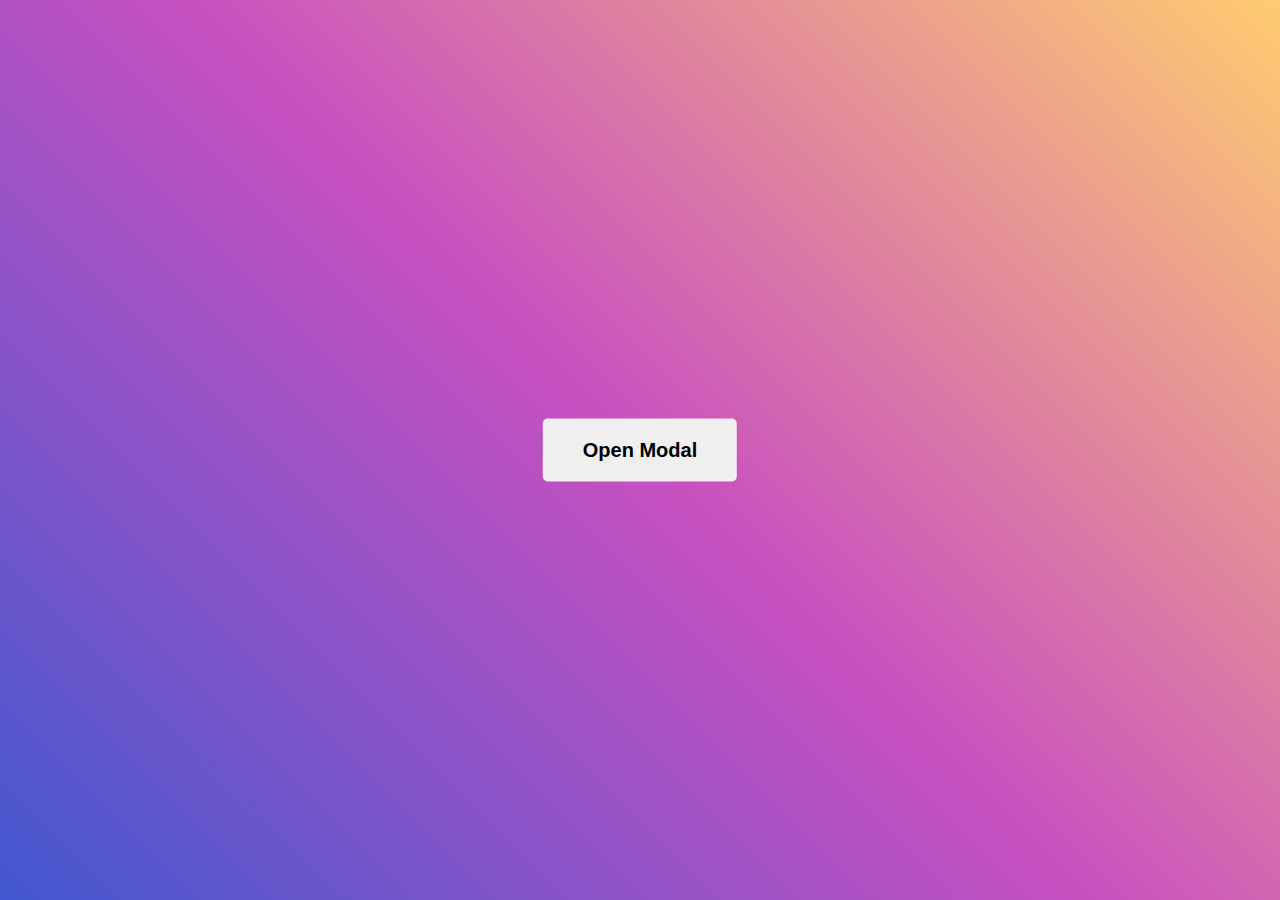
<file: modal/index.html>
<!DOCTYPE html>
<html lang="en">
<head>
    <meta charset="UTF-8">
    <meta http-equiv="X-UA-Compatible" content="IE=edge">
    <meta name="viewport" content="width=device-width, initial-scale=1.0">
    <title>Modal</title>
    <link rel="stylesheet" href="https://cdnjs.cloudflare.com/ajax/libs/font-awesome/6.0.0/css/all.min.css"/>
    <link rel="stylesheet" href="style.css">
</head>
<body>
    <button class="open-modal-btn">
        Open Modal
    </button>
    <div class="modal hide">
        <div class="modal-inner">
            <div class="modal-header">
                <p>Welcome to Nodemy</p>
                <button><i class="fa-solid fa-xmark"></i></button>
            </div>
            <div class="modal-body">
                <h3>Modal</h3>
                <p>Đây là phần body của modal</p>
            </div>
            <div class="modal-footer">
                <button class="close-btn">Close</button>
            </div>
        </div>
    </div>
    <script src="./app.js"></script>
</body>
</html>
</file>
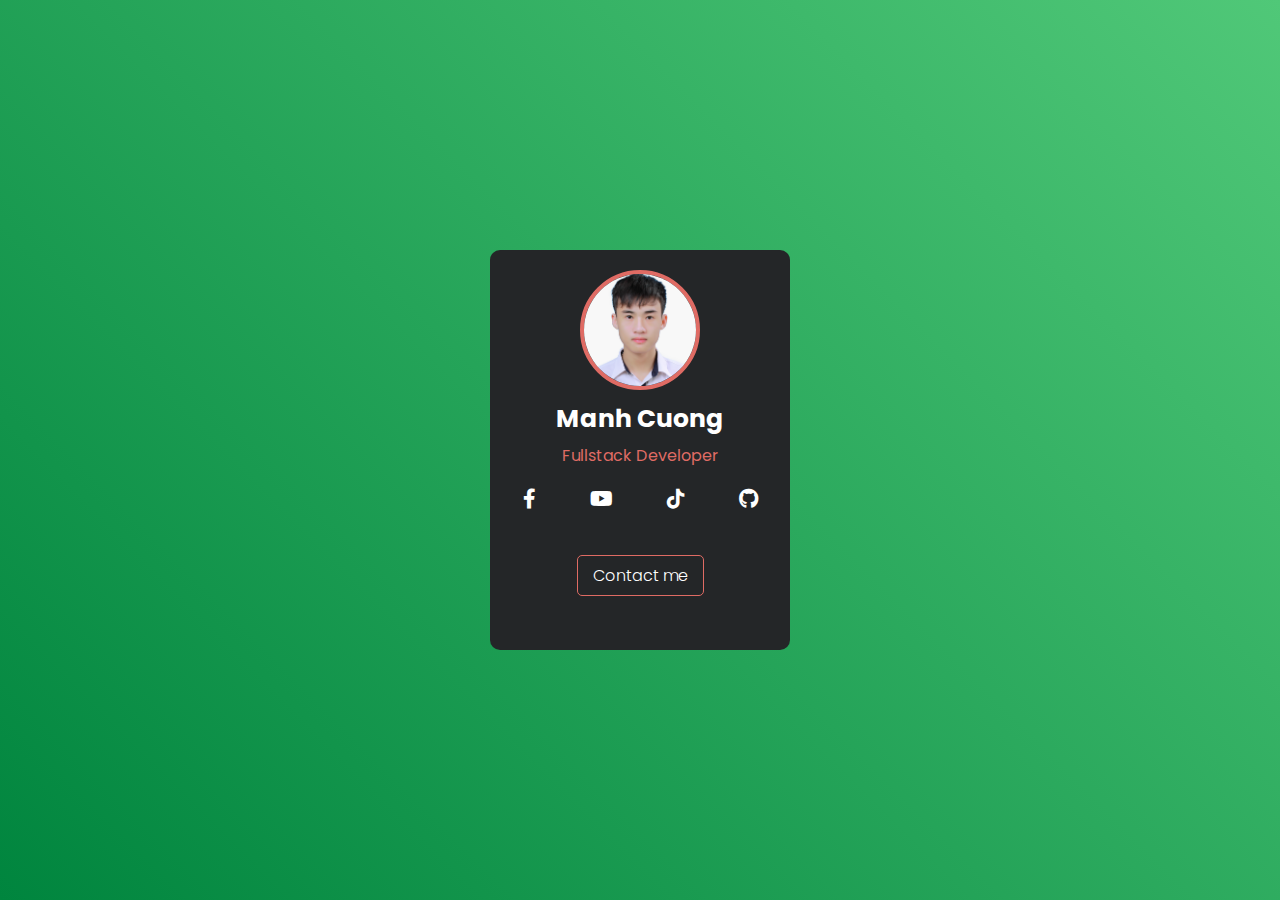
<file: profile-card/index.html>
<!DOCTYPE html>
<html lang="en">
<head>
    <meta charset="UTF-8">
    <meta http-equiv="X-UA-Compatible" content="IE=edge">
    <meta name="viewport" content="width=device-width, initial-scale=1.0">
    <title>Prifile card</title>
    <link rel="stylesheet" href="https://cdnjs.cloudflare.com/ajax/libs/font-awesome/6.0.0/css/all.min.css"/>
    <link rel="stylesheet" href="./style.css">
</head>
<body>
    <div class="card">
        <div class="card_img">
            <img src="./IMG_9464_white.jpg" alt="">
        </div>
        <h3>Manh Cuong</h3>
        <p>Fullstack Developer</p>
        <div class="social">
            <i class="fa-brands fa-facebook-f"></i>
            <i class="fa-brands fa-youtube"></i>
            <i class="fa-brands fa-tiktok"></i>
            <i class="fa-brands fa-github"></i>
        </div>
        <a href="">Contact me</a>
    </div>
</body>
</html>
</file>
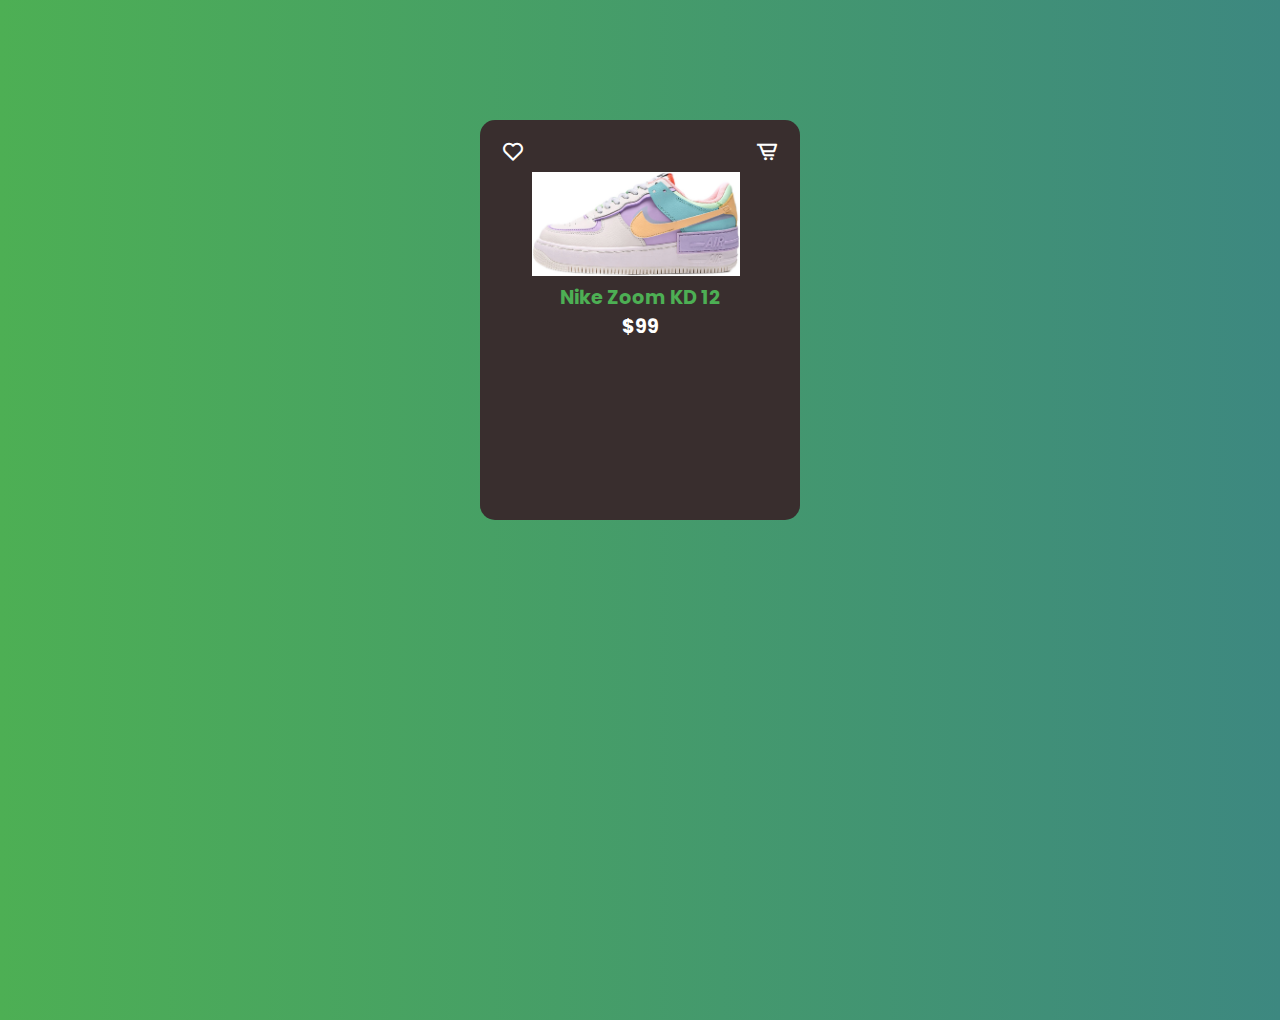
<file: product-card/product-card.html>
<!DOCTYPE html>
<html lang="en">
<head>
    <meta charset="UTF-8">
    <meta http-equiv="X-UA-Compatible" content="IE=edge">
    <meta name="viewport" content="width=device-width, initial-scale=1.0">
    <title>Product Card</title>
    <link rel="stylesheet" href="./product-card.css">
    <link href='https://unpkg.com/boxicons@2.1.2/css/boxicons.min.css' rel='stylesheet'>
</head>
<body>
    <div class="card">
        <div class="card_heart">
            <i class='bx bx-heart'></i>
        </div>
        <div class="card_cart">
            <i class='bx bx-cart-alt'></i>
        </div>
        <div class="card_img">
            <img src="./layer _1.jpg" alt="">
        </div>
        <div class="card_title">
            Nike Zoom KD 12
        </div>
        <div class="card_price">
            $99
        </div>
        <div class="card_size">
            <h3>Size:</h3>
            <span>6</span>
            <span>7</span>
            <span>8</span>
            <span>9</span>
        </div>
        <div class="card_color">
            <h3>Color:</h3>
            <span class="card_color-green"></span>
            <span class="card_color-red"></span>
            <span class="card_color-black"></span>
        </div>
        <div class="card_action">
            <button>Buy Now</button>
            <button>Add cart</button>
        </div>
    </div>
</body>
</html>
</file>
<file: modal/style.css>
@import url("https://fonts.googleapis.com/css2?family=Poppins:ital,wght@0,100;0,200;0,300;0,400;0,500;0,600;0,700;0,800;1,100;1,200;1,300;1,400;1,500;1,600;1,700;1,800&display=swap");
* {
  margin: 0;
  padding: 0;
  box-sizing: border-box;
}

body {
  height: 100vh;
  background: linear-gradient(45deg, #4158d0 0%, #c850c0 50%, #ffcc70 100%);
}

.open-modal-btn {
  padding: 20px 40px;
  border-radius: 5px;
  border: none;
  outline: none;
  position: absolute;
  top: 50%;
  left: 50%;
  cursor: pointer;
  font-weight: bold;
  font-size: 1.25rem;
  transform: translate(-50%, -50%);
}

.modal {
  height: 100vh;
  width: 100vw;
  background-color: rgba(0, 0, 0, 0.6);
  position: fixed;
}
.modal .modal-inner {
  width: 25rem;
  background-color: white;
  position: relative;
  top: 50%;
  left: 50%;
  transform: translate(-50%, -50%);
  border: none;
  border-radius: 5px;
  overflow: hidden;
  animation: moveModal 0.25s linear;
}
.modal .modal-inner .modal-header {
  width: 100%;
  display: flex;
  justify-content: space-between;
  align-items: center;
  padding: 10px;
  background-color: #e26e70;
  color: white;
  font-size: 1.125rem;
}
.modal .modal-inner .modal-header button {
  padding: 4px;
  color: white;
  background-color: #e26e70;
  border: none;
  outline: none;
  cursor: pointer;
}
.modal .modal-inner .modal-body {
  padding: 10px;
}
.modal .modal-inner .modal-body h3 {
  color: #e26e70;
  font-size: 1.375rem;
  margin-bottom: 6px;
}
.modal .modal-inner .modal-body p {
  font-size: 1rem;
}
.modal .modal-inner .modal-footer {
  text-align: right;
  padding: 15px 10px;
}
.modal .modal-inner .modal-footer .close-btn {
  padding: 10px 15px;
  border: none;
  outline: none;
  border-radius: 5px;
  background-color: #e26e70;
  color: white;
  cursor: pointer;
  font-size: 1rem;
}

.hide {
  display: none;
}

@keyframes moveModal {
  from {
    top: 20%;
    opacity: 0;
  }
  to {
    top: 50%;
    opacity: 1;
  }
}

/*# sourceMappingURL=style.css.map */
</file>
<file: profile-card/style.css>
@import url("https://fonts.googleapis.com/css2?family=Poppins:ital,wght@0,100;0,200;0,300;0,400;0,500;0,600;0,700;0,800;1,100;1,200;1,300;1,400;1,500;1,600;1,700;1,800&display=swap");
* {
  margin: 0px;
  padding: 0px;
  box-sizing: border-box;
}

body {
  font-family: "poppins";
  background: linear-gradient(45deg, #00853e, #50c878);
  height: 100vh;
  display: flex;
  align-items: center;
  justify-content: center;
}

.card {
  height: 25rem;
  width: 18.75rem;
  background-color: #242628;
  border-radius: 10px;
  text-align: center;
  overflow: hidden;
}
.card .card_img {
  height: 7.5rem;
  width: 7.5rem;
  margin: 0 auto;
  border: 4px solid #df6b64;
  border-radius: 50%;
  overflow: hidden;
  cursor: pointer;
  transition: 0.4s;
  transform: translateY(20px);
}
.card .card_img:hover {
  width: 100%;
  height: 100%;
  border-radius: unset;
  border: none;
  margin: 0px auto;
  transform: translateY(0px);
}
.card .card_img img {
  width: 100%;
  height: 100%;
  object-fit: cover;
  object-position: 50% 24%;
}

h3 {
  color: white;
  font-size: 1.5625rem;
  padding-bottom: 5px;
  margin-top: 30px;
}

p {
  color: #df6b64;
  font-size: 1rem;
}

.social {
  margin: 20px 0;
  margin-bottom: 50px;
}
.social i {
  padding: 0 25px;
  font-size: 20px;
  color: white;
}
.social i:hover {
  color: #df6b64;
  cursor: pointer;
  transition: 0.25s;
}

a {
  margin-top: 20px;
  border: 1px solid #df6b64;
  padding: 8px 15px;
  border-radius: 5px;
  text-decoration: none;
  color: white;
  font-weight: 300;
}
a:hover {
  background-color: #df6b64;
  border: none;
  transition: 0.25s;
}

/*# sourceMappingURL=style.css.map */
</file>
<file: product-card/product-card.css>
@import url('https://fonts.googleapis.com/css2?family=Poppins:ital,wght@0,100;0,200;0,300;0,400;0,500;0,600;0,700;0,800;1,100;1,200;1,300;1,400;1,500;1,600;1,700;1,800&display=swap');
:root {
    --primary-color: #4daf54;
}

*{
    margin: 0px;
    padding: 0px;
    box-sizing: border-box;
}
body {
    height: 100vh;
    background: linear-gradient(to right, #4daf54, #3d8880);
    font-family: 'poppins';
}
.card {
    margin: 120px auto;
    width: 20rem;
    height: 25rem;
    background: #392e2e;
    padding: 20px;
    border-radius: 15px;
    color: white;
    position: relative;
}
.card_heart, .card_cart {
    font-size: 1.5rem;
    position: absolute;
    left: 1.3rem;
    top: 1rem;
}
.card_cart {
    left: unset;
    right: 1.3rem;
}
.card_img {
    width: 15rem;
    padding-left: 2rem;
    padding-top: 2rem;
    transition: 0.5s;
    transition-delay: 0.4s;
}
.card_img img {
    height: 100%;
    width: 100%;
    margin: auto;
    object-fit: cover;
}
.card_title, .card_price {
    font-size: 1.2rem;
    text-align: center;
    font-weight: bold;
    transition: 0.5s;
    transition-delay: 0.4s;
}
.card_title {
    color: var(--primary-color);
}
.card_color, .card_size {
    display: flex;
    align-items: center;
    margin:15px 0px;
}
.card_size span {
    padding: 1px 10px;
    background-color: #dadada;
    color: black;
    border-radius: 5px;
    margin: 0 2px;
}
.card_color span {
    width: 15px;
    height: 15px;
    border-radius: 50%;
    margin: 0 5px;
}
.card_color-green {
    background: green;
}
.card_color-red {
    background: red;
}
.card_color-black {
    background: black;
}

.card_action button {
    background: var(--primary-color);
    border: none;
    outline: none;
    color: white;
    padding: 10px 20px;
    border-radius: 5px;
    font-weight: bold;
    cursor: pointer;
    margin-left: 10px;
    transition: 0.5s;

}
.card_action button:hover {
    transform: scale(0.9);
}
.card:hover .card_img {
    transform: translateY(-70px) rotate(-20deg);
}

.card:hover .card_title, .card:hover .card_price{
    transform: translate(-65px , -40px);
}
.card:hover .card_price {
    transform: translate(-125px , -40px);
}

.card_size, .card_color, .card_action {
    visibility: hidden;
    opacity: 0;
    transition: 0.5s;
    transition-delay: 0.4s;
}
.card_size {
    margin-top: 200px;
}
.card:hover .card_size,
.card:hover .card_color,
.card:hover .card_action {
    visibility: visible;
    opacity: 1;
} 

.card:hover .card_size {
    margin-top: 30px;
}
</file>
